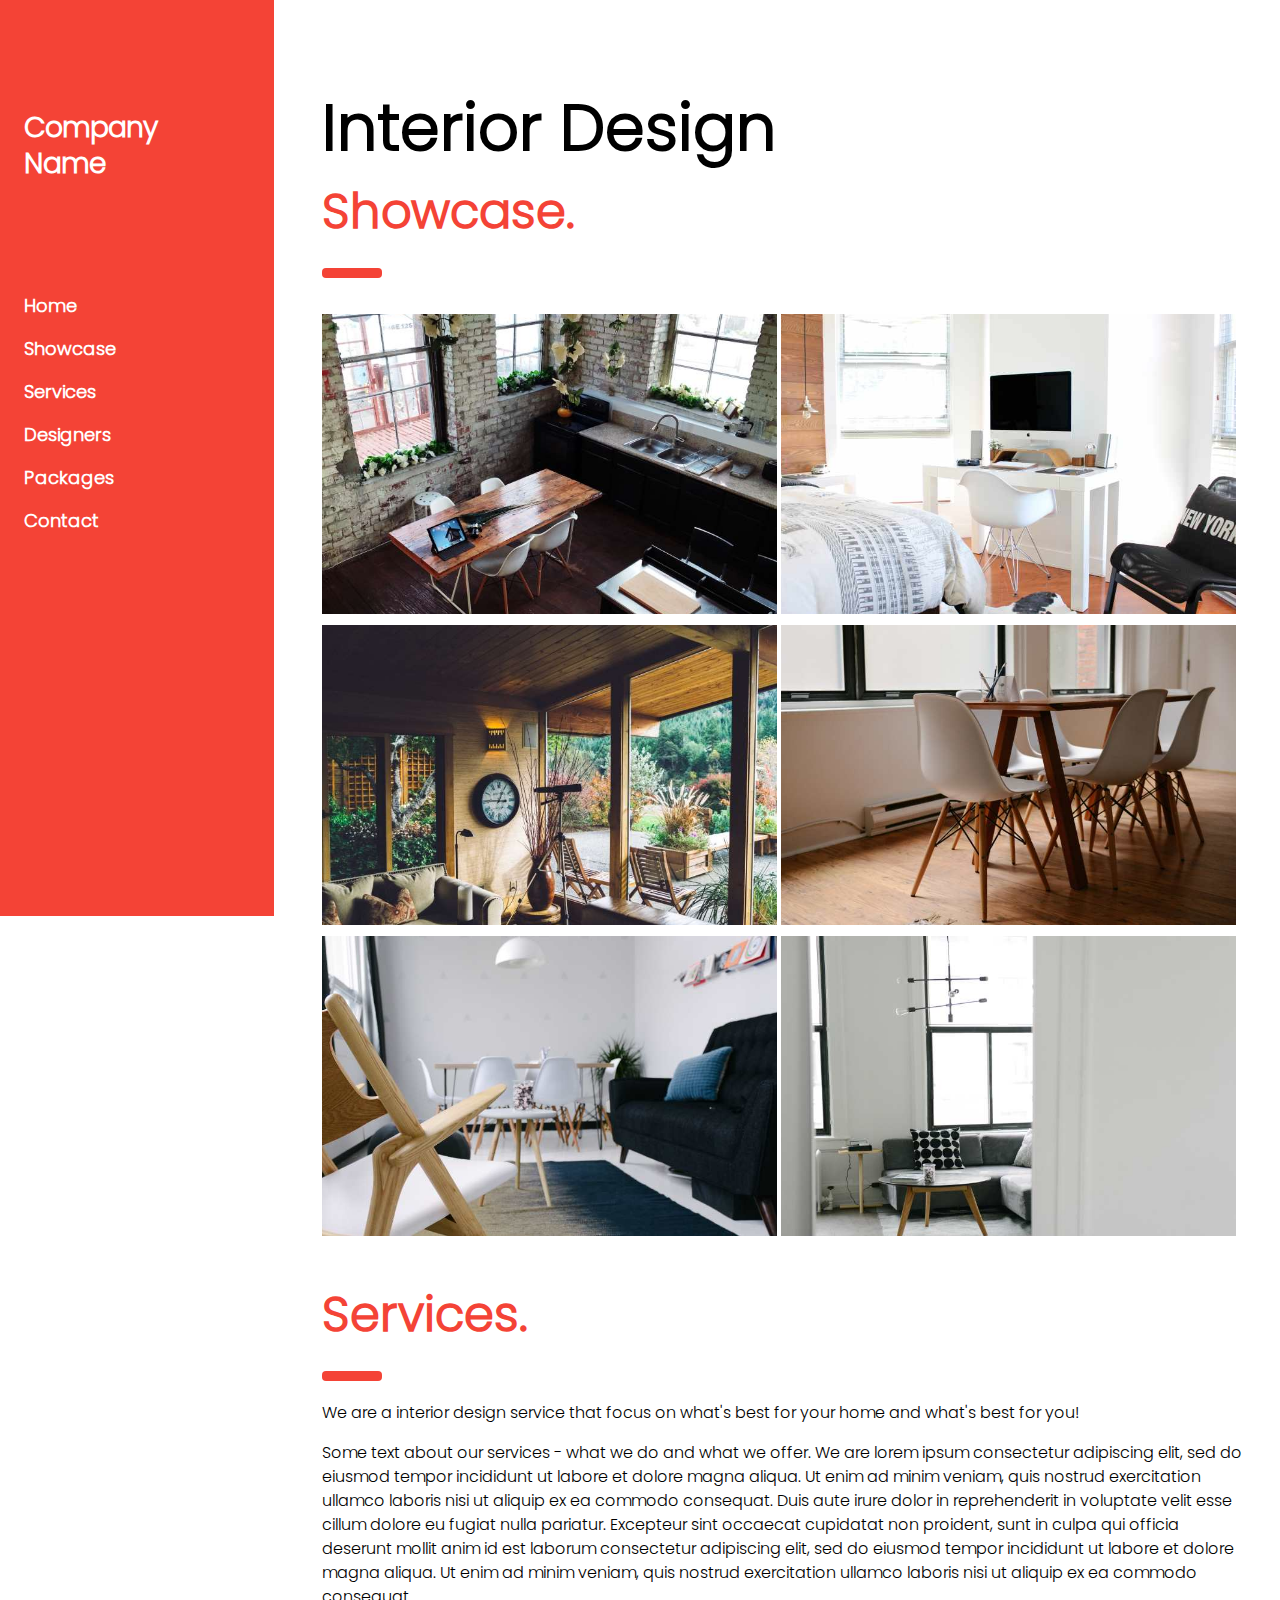
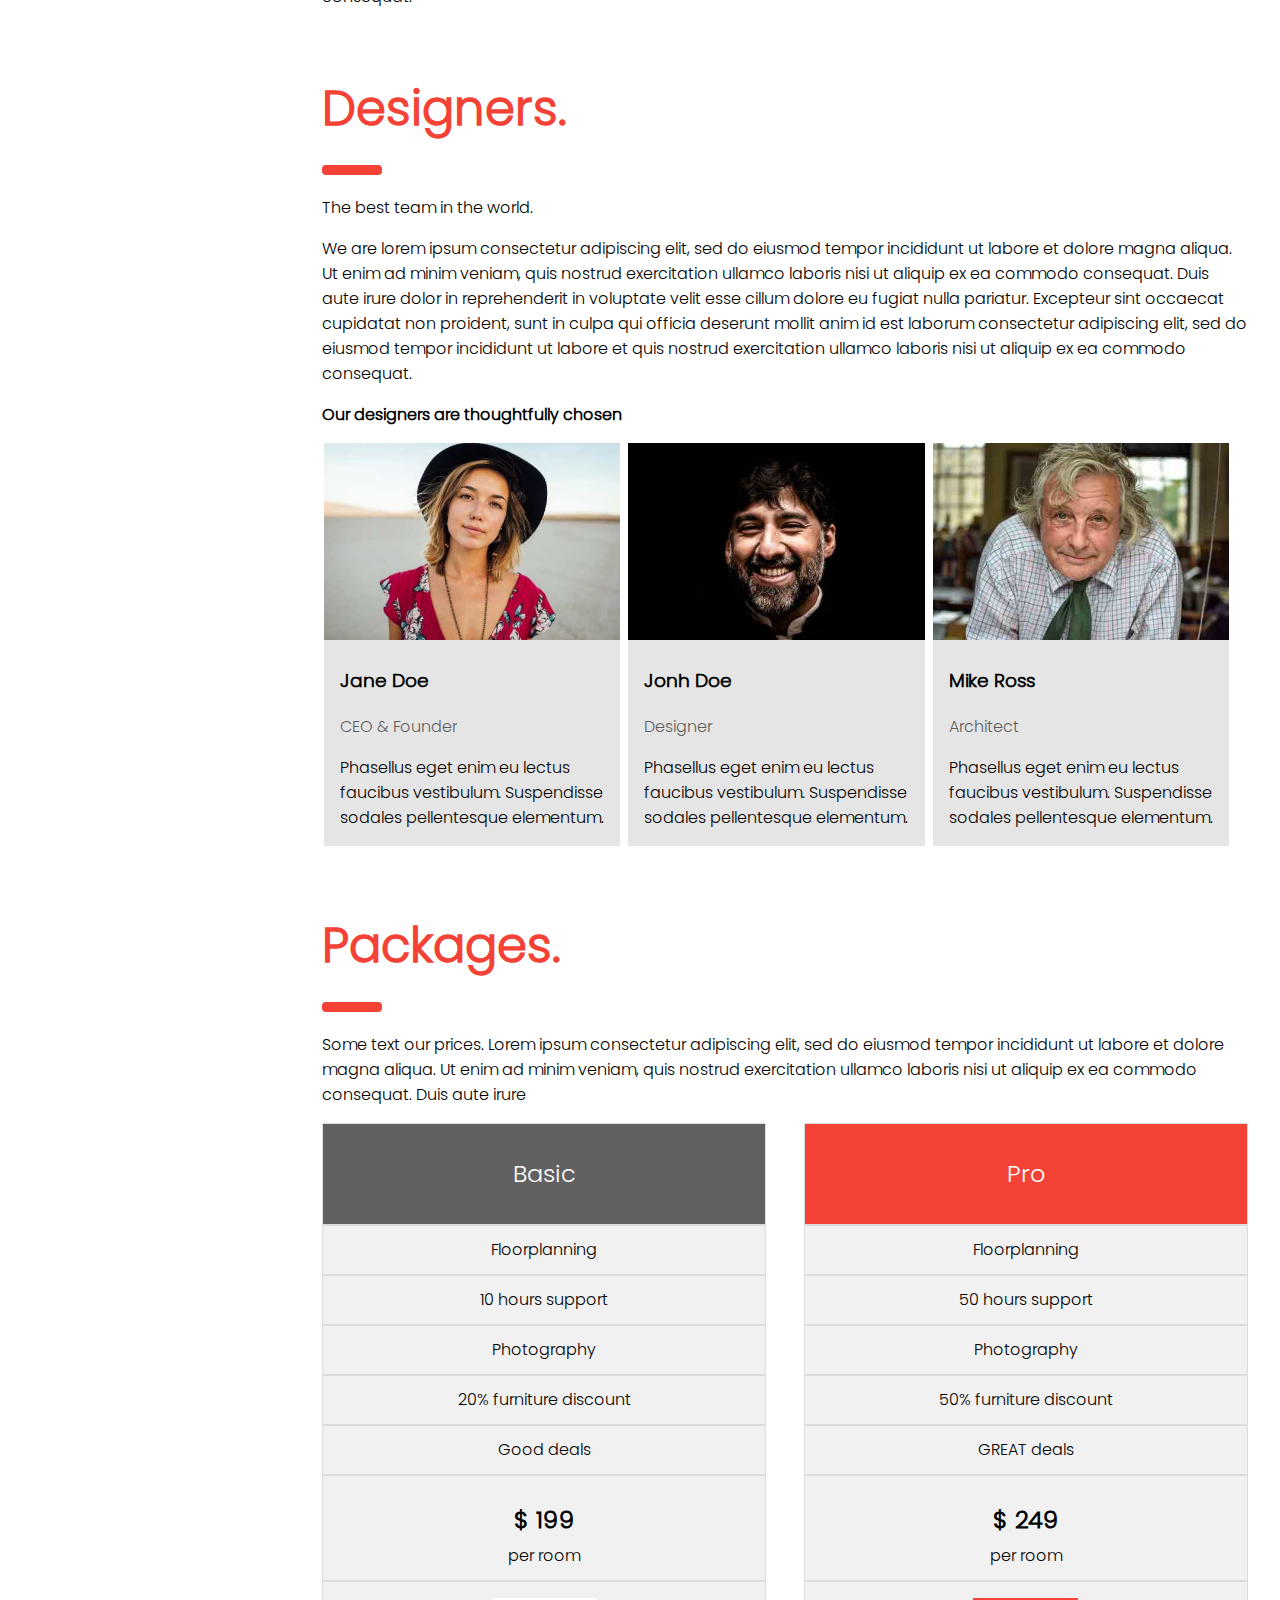
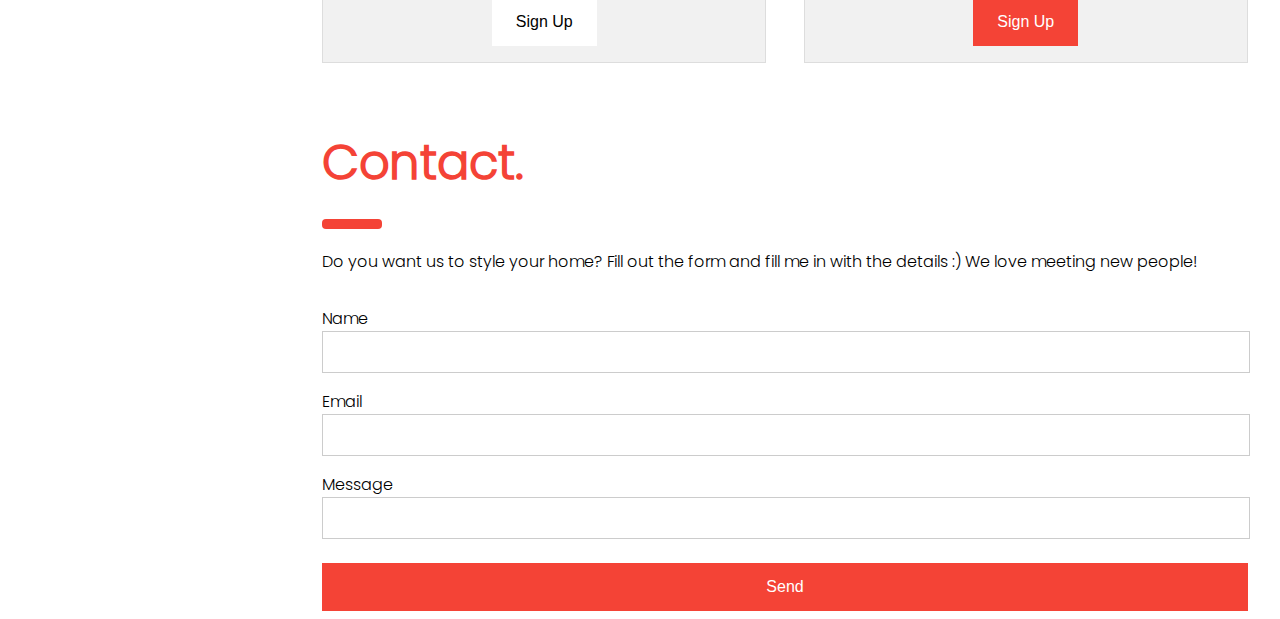
<file: index.html>
<!DOCTYPE html>
<html lang="en">
<head>
    <meta charset="UTF-8">
    <meta http-equiv="X-UA-Compatible" content="IE=edge">
    <meta name="viewport" content="width=device-width, initial-scale=1.0">
    <title>Demo-w3chool</title>
    <link rel="stylesheet" href="CSS.css">
</head>
<body>
    <div class="sidebar">
        <div class="title">
            <h3>
                <b>Company Name</b>
            </h3>
        </div>
        <a href="" class="bar-item white-hover">Home</a>
        <a href="" class="bar-item white-hover">Showcase</a>
        <a href="" class="bar-item white-hover">Services</a>
        <a href="" class="bar-item white-hover">Designers</a>
        <a href="" class="bar-item white-hover">Packages</a>
        <a href="" class="bar-item white-hover">Contact</a>
    </div>
    <div class="Home">
        <h1 class="Home-Titile">Interior Design</h1>
        <div class="content Showcase">
            <b>Showcase.</b>
        </div>
        <div class="Line-weght"></div>
        <div class="block-img">
            <div class="half-coll-left">
                <img src="./img/anh-1.jpg" alt="Lỗi hình ảnh" class="img opacity-img-hover">
                <img src="./img/anh-2.jpg" alt="Lỗi hình ảnh" class="img opacity-img-hover">
                <img src="./img/anh-3.jpg" alt="Lỗi hình ảnh" class="img opacity-img-hover">
            </div>
            <div class="half-coll-right">
                <img src="./img/anh-4.jpg" alt="Lỗi hình ảnh" class="img opacity-img-hover">
                <img src="./img/anh-5.jpg" alt="Lỗi hình ảnh" class="img opacity-img-hover">
                <img src="./img/anh-6.jpg" alt="Lỗi hình ảnh" class="img opacity-img-hover">
            </div>
        </div>
        <div class="content Services">
            <b>Services.</b>
        </div>
        <div class="Line-weght"></div>
        <div class="depcrision-services">
            <p>We are a interior design service that focus on what's best for your home and what's best for you!</p>
            <p>Some text about our services - what we do and what we offer. We are lorem ipsum consectetur adipiscing elit, sed do eiusmod tempor incididunt ut labore et dolore magna aliqua. Ut enim ad minim veniam, quis nostrud exercitation ullamco laboris nisi ut aliquip ex ea commodo consequat. Duis aute irure dolor in reprehenderit in voluptate velit esse cillum dolore eu fugiat nulla pariatur. Excepteur sint occaecat cupidatat non proident, sunt in culpa qui officia deserunt mollit anim id est laborum consectetur adipiscing elit, sed do eiusmod tempor incididunt ut labore et dolore magna aliqua. Ut enim ad minim veniam, quis nostrud exercitation ullamco laboris nisi ut aliquip ex ea commodo consequat.</p>
        </div>
        <div class="content Designers">
            <b>Designers.</b>
        </div>
        <div class="Line-weght"></div>
        <div class="text-designer">
            <p>The best team in the world.</p>
            <p>We are lorem ipsum consectetur adipiscing elit, sed do eiusmod tempor incididunt ut labore et dolore magna aliqua. Ut enim ad minim veniam, quis nostrud exercitation ullamco laboris nisi ut aliquip ex ea commodo consequat. Duis aute irure dolor in reprehenderit in voluptate velit esse cillum dolore eu fugiat nulla pariatur. Excepteur sint occaecat cupidatat non proident, sunt in culpa qui officia deserunt mollit anim id est laborum consectetur adipiscing elit, sed do eiusmod tempor incididunt ut labore et quis nostrud exercitation ullamco laboris nisi ut aliquip ex ea commodo consequat.</p>
            <b>Our designers are thoughtfully chosen</b>
        </div>
        <div class="designer-people">
            <div class="designer-box-item">
                <img src="./img/Jane-Doe.jpg" alt="Lỗi hình ảnh">
                <h3>Jane Doe</h3>
                <p class="opacity-06">CEO & Founder</p>
                <p>Phasellus eget enim eu lectus faucibus vestibulum. Suspendisse sodales pellentesque elementum.</p>
            </div>
            <div class="designer-box-item">
                <img src="./img/Jonh-Doe.jpg" alt="Lỗi hình ảnh">
                <h3>Jonh Doe</h3>
                <p class="opacity-06">Designer</p>
                <p>Phasellus eget enim eu lectus faucibus vestibulum. Suspendisse sodales pellentesque elementum.</p>
            </div>
            <div class="designer-box-item">
                <img src="./img/Mike-Ross.jpg" alt="Lỗi hình ảnh">
                <h3>Mike Ross</h3>
                <p class="opacity-06">Architect</p>
                <p>Phasellus eget enim eu lectus faucibus vestibulum. Suspendisse sodales pellentesque elementum.</p>
            </div>
        </div>
        <div class="content Packages">
            <b>Packages.</b>
        </div>
        <div class="Line-weght"></div>
        <p>Some text our prices. Lorem ipsum consectetur adipiscing elit, sed do eiusmod tempor incididunt ut labore et dolore magna aliqua. Ut enim ad minim veniam, quis nostrud exercitation ullamco laboris nisi ut aliquip ex ea commodo consequat. Duis aute irure</p>
        <div class="package-block">
            <div class="packages package-basic"><ul>
                <li>Basic</li>
                <li>Floorplanning</li>
                <li>10 hours support</li>
                <li>Photography</li>
                <li>20% furniture discount</li>
                <li>Good deals</li>
                <li>
                    <h2>$ 199</h2>
                    per room</li>
                <li>
                    <button>Sign Up</button>
                </li>
            </ul></div>
            <div class="packages package-pro"><ul>
                <li>Pro</li>
                <li>Floorplanning</li>
                <li>50 hours support</li>
                <li>Photography</li>
                <li>50% furniture discount</li>
                <li>GREAT deals</li>
                <li>
                    <h2>$ 249</h2>
                    per room</li>
                <li>
                    <button>Sign Up</button>
                </li>
            </ul></div>
        </div>
        <div class="content Contact">
            <b>Contact.</b>
        </div>
        <div class="Line-weght"></div>
        <p>Do you want us to style your home? Fill out the form and fill me in with the details :) We love meeting new people!</p>
        <div class="container">
            <label for="Name">Name</label>
            <input type="text" name="Name" >
            <label for="Name">Email</label>
            <input type="text" name="Email" >
            <label for="Name">Message</label>
            <input type="text" name="Message" >
            <button>Send</button>
        </div>
    </div>
</body>
</html>
</file>
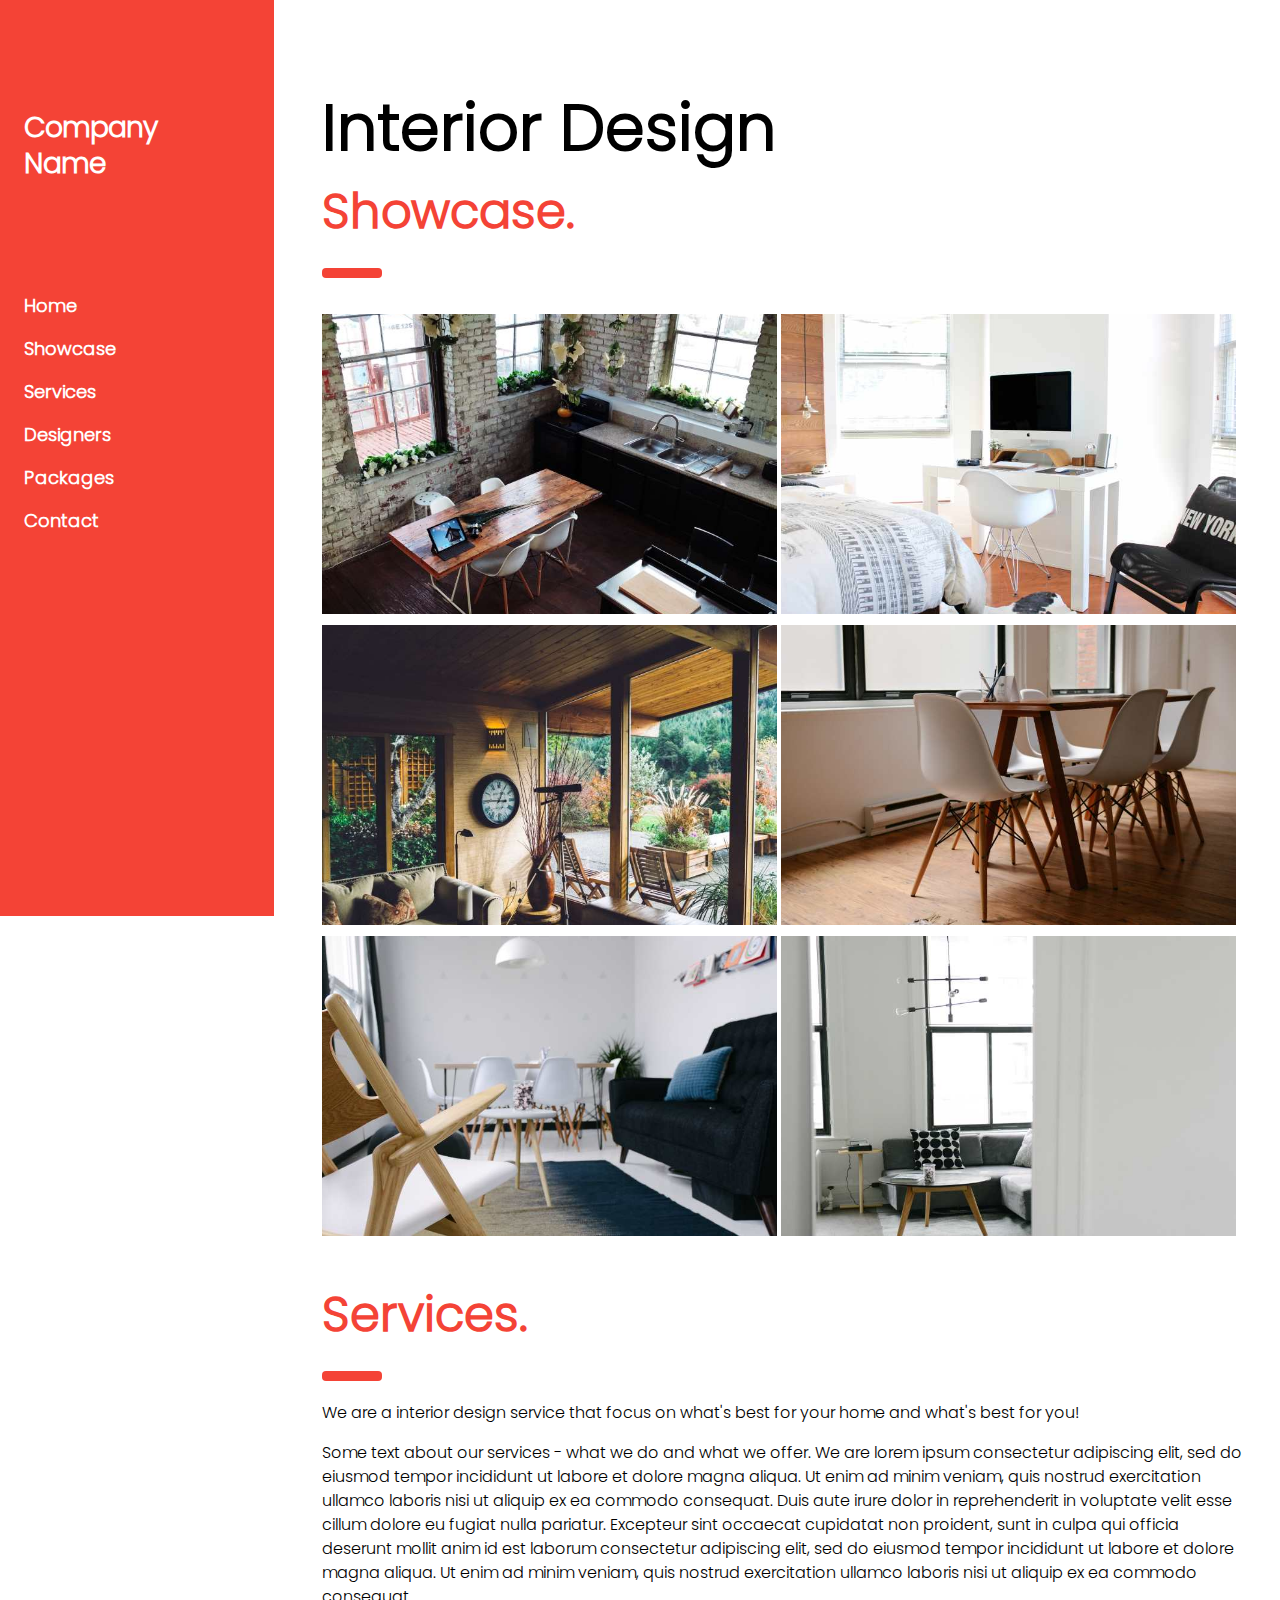
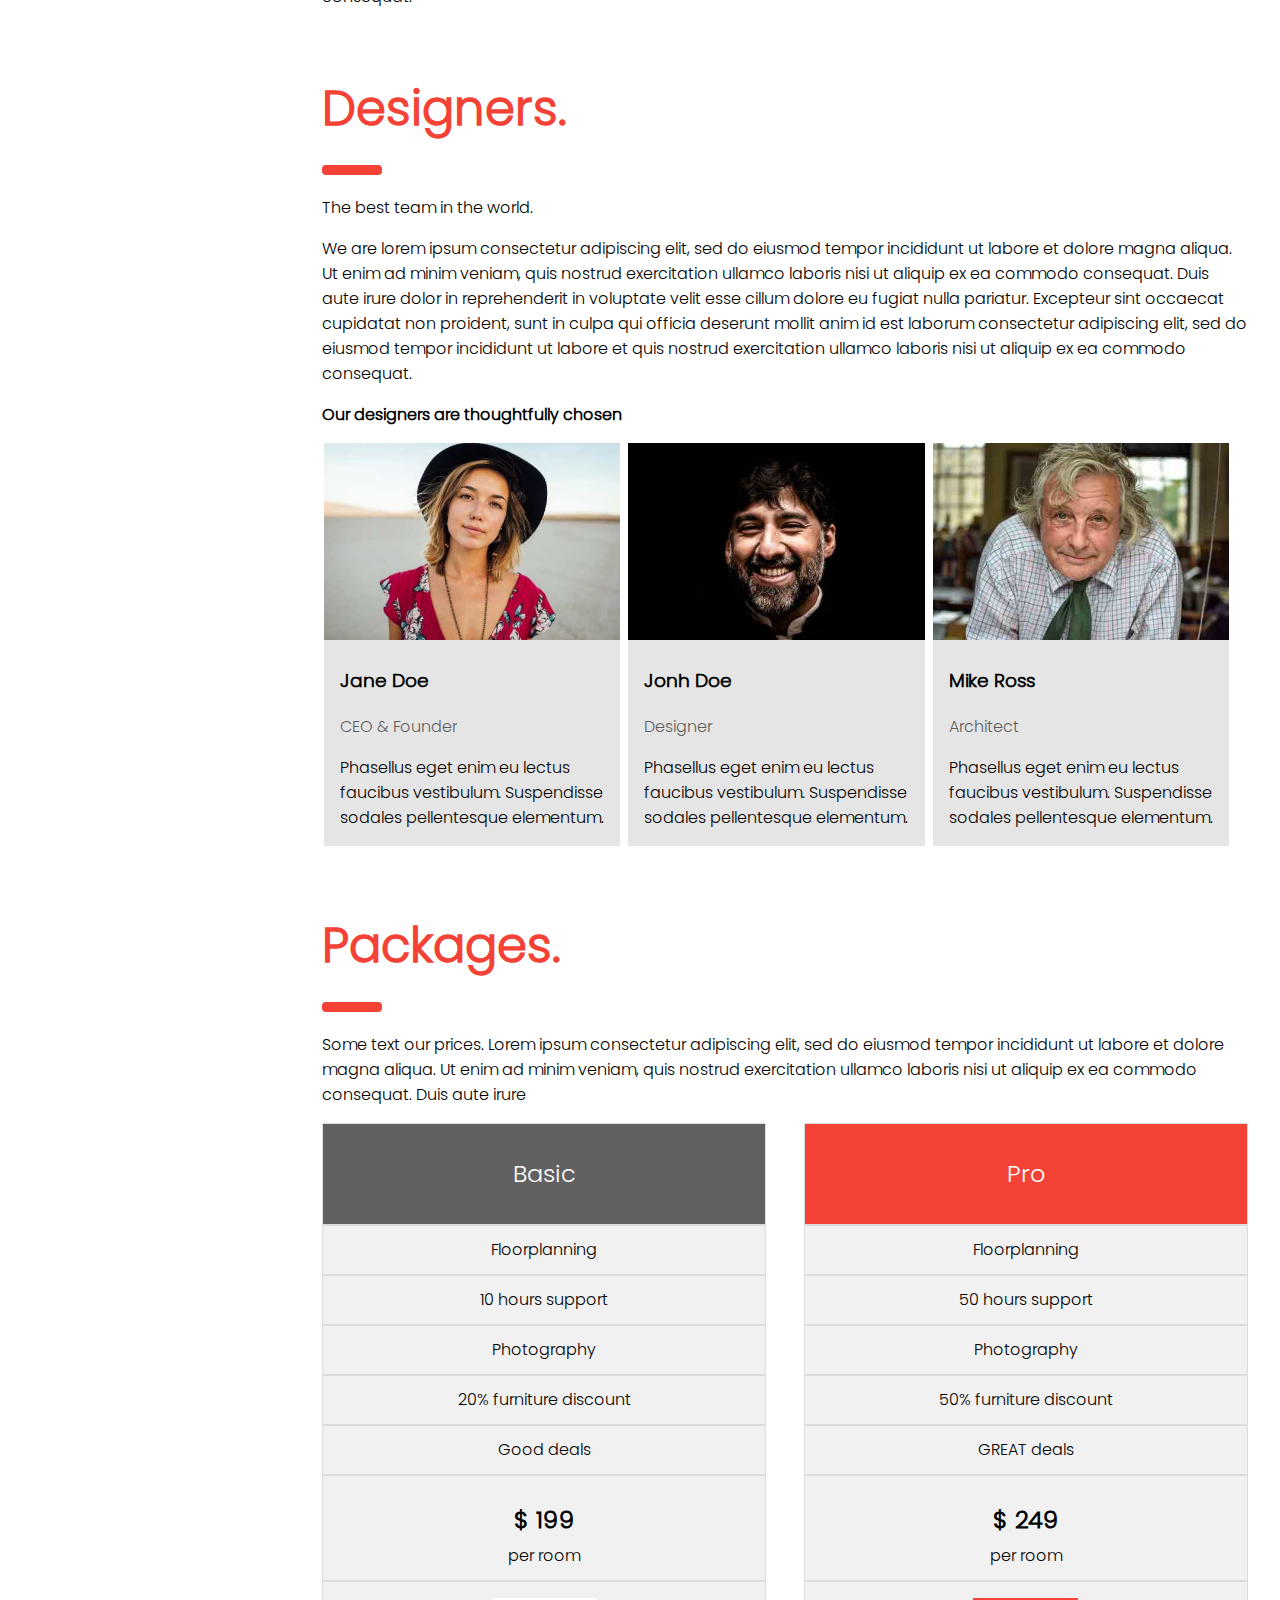
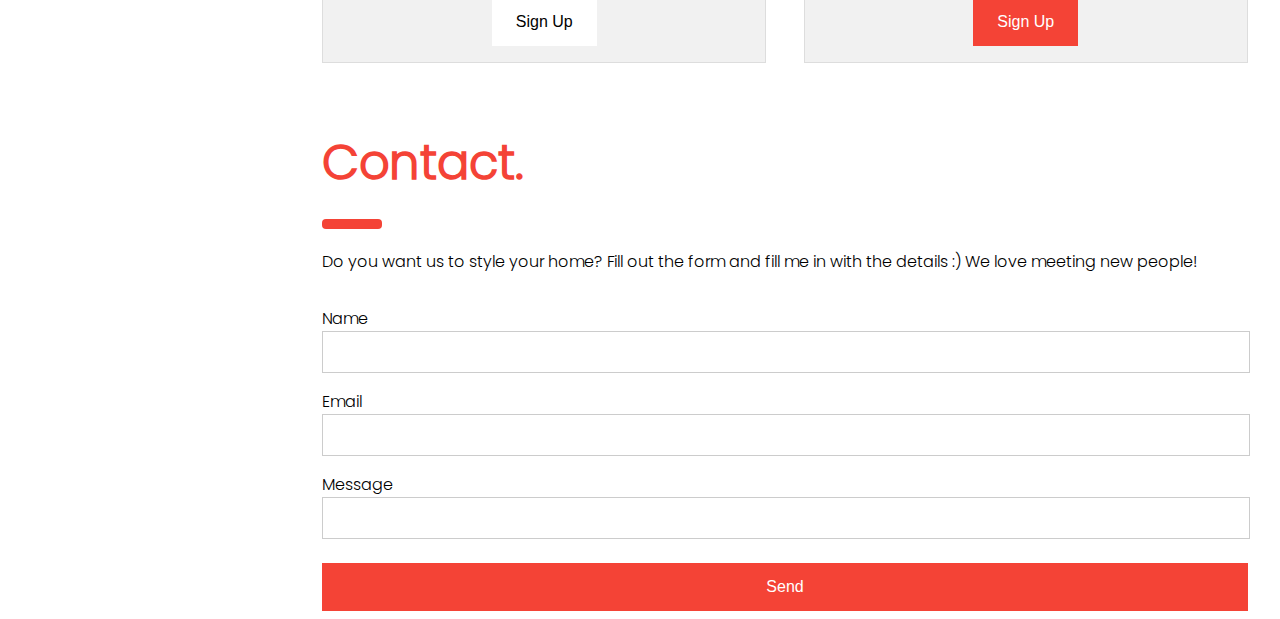
<file: main.html>
<!DOCTYPE html>
<html lang="en">
<head>
    <meta charset="UTF-8">
    <meta http-equiv="X-UA-Compatible" content="IE=edge">
    <meta name="viewport" content="width=device-width, initial-scale=1.0">
    <title>Demo-w3chool</title>
    <link rel="stylesheet" href="CSS.css">
</head>
<body>
    <div class="sidebar">
        <div class="title">
            <h3>
                <b>Company Name</b>
            </h3>
        </div>
        <a href="" class="bar-item">Home</a>
        <a href="" class="bar-item">Showcase</a>
        <a href="" class="bar-item">Services</a>
        <a href="" class="bar-item">Designers</a>
        <a href="" class="bar-item">Packages</a>
        <a href="" class="bar-item">Contact</a>
    </div>
    <div class="Home">
        <h1 class="Home-Titile">Interior Design</h1>
        <div class="content Showcase">
            <b>Showcase.</b>
        </div>
        <div class="Line-weght"></div>
        <div class="block-img">
            <div class="half-coll-left">
                <img src="./img/anh-1.jpg" alt="Lỗi hình ảnh" class="img">
                <img src="./img/anh-2.jpg" alt="Lỗi hình ảnh" class="img">
                <img src="./img/anh-3.jpg" alt="Lỗi hình ảnh" class="img">
            </div>
            <div class="half-coll-right">
                <img src="./img/anh-4.jpg" alt="Lỗi hình ảnh" class="img">
                <img src="./img/anh-5.jpg" alt="Lỗi hình ảnh" class="img">
                <img src="./img/anh-6.jpg" alt="Lỗi hình ảnh" class="img">
            </div>
        </div>
        <div class="content Services">
            <b>Services.</b>
        </div>
        <div class="Line-weght"></div>
        <div class="depcrision-services">
            <p>We are a interior design service that focus on what's best for your home and what's best for you!</p>
            <p>Some text about our services - what we do and what we offer. We are lorem ipsum consectetur adipiscing elit, sed do eiusmod tempor incididunt ut labore et dolore magna aliqua. Ut enim ad minim veniam, quis nostrud exercitation ullamco laboris nisi ut aliquip ex ea commodo consequat. Duis aute irure dolor in reprehenderit in voluptate velit esse cillum dolore eu fugiat nulla pariatur. Excepteur sint occaecat cupidatat non proident, sunt in culpa qui officia deserunt mollit anim id est laborum consectetur adipiscing elit, sed do eiusmod tempor incididunt ut labore et dolore magna aliqua. Ut enim ad minim veniam, quis nostrud exercitation ullamco laboris nisi ut aliquip ex ea commodo consequat.</p>
        </div>
        <div class="content Designers">
            <b>Designers.</b>
        </div>
        <div class="Line-weght"></div>
        <div class="text-designer">
            <p>The best team in the world.</p>
            <p>We are lorem ipsum consectetur adipiscing elit, sed do eiusmod tempor incididunt ut labore et dolore magna aliqua. Ut enim ad minim veniam, quis nostrud exercitation ullamco laboris nisi ut aliquip ex ea commodo consequat. Duis aute irure dolor in reprehenderit in voluptate velit esse cillum dolore eu fugiat nulla pariatur. Excepteur sint occaecat cupidatat non proident, sunt in culpa qui officia deserunt mollit anim id est laborum consectetur adipiscing elit, sed do eiusmod tempor incididunt ut labore et quis nostrud exercitation ullamco laboris nisi ut aliquip ex ea commodo consequat.</p>
            <b>Our designers are thoughtfully chosen</b>
        </div>
        <div class="designer-people">
            <div class="designer-box-item">
                <img src="./img/Jane-Doe.jpg" alt="Lỗi hình ảnh">
                <h3>Jane Doe</h3>
                <p class="opacity-06">CEO & Founder</p>
                <p>Phasellus eget enim eu lectus faucibus vestibulum. Suspendisse sodales pellentesque elementum.</p>
            </div>
            <div class="designer-box-item">
                <img src="./img/Jonh-Doe.jpg" alt="Lỗi hình ảnh">
                <h3>Jonh Doe</h3>
                <p class="opacity-06">Designer</p>
                <p>Phasellus eget enim eu lectus faucibus vestibulum. Suspendisse sodales pellentesque elementum.</p>
            </div>
            <div class="designer-box-item">
                <img src="./img/Mike-Ross.jpg" alt="Lỗi hình ảnh">
                <h3>Mike Ross</h3>
                <p class="opacity-06">Architect</p>
                <p>Phasellus eget enim eu lectus faucibus vestibulum. Suspendisse sodales pellentesque elementum.</p>
            </div>
        </div>
        <div class="content Packages">
            <b>Packages.</b>
        </div>
        <div class="Line-weght"></div>
        <p>Some text our prices. Lorem ipsum consectetur adipiscing elit, sed do eiusmod tempor incididunt ut labore et dolore magna aliqua. Ut enim ad minim veniam, quis nostrud exercitation ullamco laboris nisi ut aliquip ex ea commodo consequat. Duis aute irure</p>
        <div class="package-block">
            <div class="packages package-basic"><ul>
                <li>Basic</li>
                <li>Floorplanning</li>
                <li>10 hours support</li>
                <li>Photography</li>
                <li>20% furniture discount</li>
                <li>Good deals</li>
                <li>
                    <h2>$ 199</h2>
                    per room</li>
                <li>
                    <button>Sign Up</button>
                </li>
            </ul></div>
            <div class="packages package-pro"><ul>
                <li>Pro</li>
                <li>Floorplanning</li>
                <li>50 hours support</li>
                <li>Photography</li>
                <li>50% furniture discount</li>
                <li>GREAT deals</li>
                <li>
                    <h2>$ 249</h2>
                    per room</li>
                <li>
                    <button>Sign Up</button>
                </li>
            </ul></div>
        </div>
        <div class="content Contact">
            <b>Contact.</b>
        </div>
        <div class="Line-weght"></div>
        <p>Do you want us to style your home? Fill out the form and fill me in with the details :) We love meeting new people!</p>
        <div class="container">
            <label for="Name">Name</label>
            <input type="text" name="Name" >
            <label for="Name">Email</label>
            <input type="text" name="Email" >
            <label for="Name">Message</label>
            <input type="text" name="Message" >
            <button>Send</button>
        </div>
    </div>
</body>
</html>
</file>
<file: CSS.css>
:root {
    --primary--color: #f44336;
}
html {
    height: 100%;
}
@font-face {
    font-family: Poppins;
    src: url(./font/Poppins/Poppins-Light.ttf);
}
body {
    margin: -8px;
    height: 100%;
    font-family: Poppins;
    font-size: 16px;

}

.coll-8 {
    padding: 8px 0;
}
.opacity-06 {
    opacity: 0.6;
}
.sidebar {
    width: 250px;
    height: 100%;
    display: inline-block;
    color: #FFF;
    background-color: var(--primary--color);
    padding: 8px 16px;
    position: fixed;
}
.sidebar .title {
    margin: 10px 0;
    font-size: 24px;
    line-height: 36px;
    padding: 64px 16px;
    
}
.bar-item {
    display: block;
    text-decoration: none;
    color: #FFF;
    padding: 8px 16px;
    font-size: 18px;
    font-weight: 700;
    line-height: 27px;

}
.white-hover:hover {
    color: black;
    background-color: #FFF;

}
.Home {
    margin: 8px 32px 8px 322px;
    position: relative;
    padding: 80px 8px 8px;
    display: table;
}
.Home h1 {
    font-size: 64px;
    font-weight: 700;
    line-height: 96px;
    margin: 0;
}
.content b {
    display: inline-block;
    font-size: 48px;
    line-height: 72px;
    color: var(--primary--color);
}
.Line-weght {
    width: 50px;
    border-color: var(--primary--color);
    border-radius: 4px;
    border-style: solid;
    border-width: 5px;
    line-height: 24px;
    margin: 20px 0;
}

.block-img {
    width: 100%;
    display: inline-block;
    margin-top: 16px;
}
.block-img .half-coll-left {
    width: calc(50% - 8px);
    display: inline-block;
    margin-bottom: 32px;
}

.block-img .half-coll-right {
    width: calc(50% - 8px);
    display: inline-block;
    margin-bottom: 32px;
}
.img{
    width: 100%;
    height: 300px;
    object-fit: cover;
    margin-bottom: 4px;
    cursor: pointer;
}
.opacity-img-hover:hover {
    opacity: 0.6;
}
.depcrision-services {
    line-height: 1.5;
    margin-bottom: 64px;
}

.designer-people{
    display: block;
}
.designer-people .designer-box-item{
    width: 32%;
    display: inline-block;
    background-color: rgba(3,3,3,0.1);
    margin: 16px 2px 64px;

}
.designer-people .designer-box-item img{
    width: 100%;
    object-fit: cover;
    cursor: pointer;
}
.designer-people .designer-box-item p,
.designer-people .designer-box-item h3{
    padding: 0 16px;
}
.package-block{
    width: 100%;
    margin-bottom: 64px;
    margin-right: 32px;
}
.package-block .packages {
    width: 48%;
    display: inline-block;
    background-color: #f1f1f1;

}
.package-block .packages ul {
    margin: 0;
    padding-left: 0;
}
.package-block .packages li {
    padding: 16px 0;
    text-align: center;
    list-style-type: none;
    border: 1px solid #ddd;
    line-height: 16px;
}
.package-block .package-pro {
    float: right;
}
.package-block .package-basic li:first-child,
.package-block .package-pro li:first-child{
    padding: 32px 0;
    font-size: 24px;
    line-height: 36px;
    color: #FFF!important;
}
.package-block .package-basic li:first-child {
    background-color: rgb(97,97,97);
}
.package-block .package-pro li:first-child{
    background-color: var(--primary--color);
}
.package-block .package-basic button {
    font-size: 16px;
    line-height: 24px;
    padding: 12px 24px;
    border: none;
    color: black;
    background-color: #FFF;
}
.package-block .package-pro button {
    font-size: 16px;
    line-height: 24px;
    padding: 12px 24px;
    border: none;
    color: white;
    background-color: var(--primary--color);
}
.package-block .packages button:hover {
    color: #FFF;
    background-color: black;
}

.container label {
    display: block;
    padding-top: 16px;
}

.container input {
    width: calc(100% - 16px);
    padding: 8px;
    line-height: 24px;
    border:1px solid #ccc;
    margin-right: 0;

}
.container button {
    width: 100%;
    line-height: 24px;
    padding: 12px 24px;
    margin-top: 24px;
    font-size: 16px;
    color: #FFF;
    border: none;
    background-color: var(--primary--color);
}
.container button:hover {
    color: black;
    background-color: #ccc;
}
</file>
